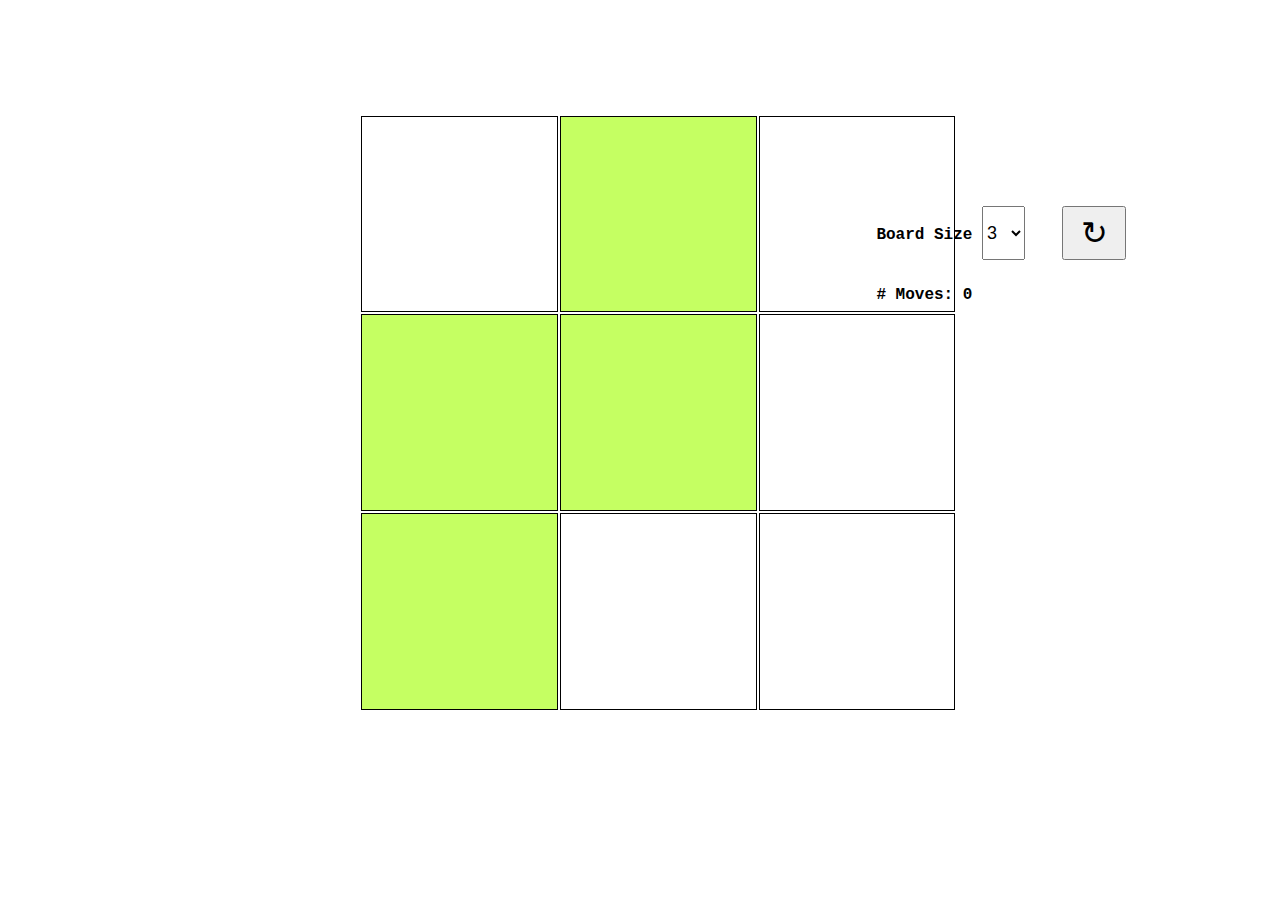
<file: html games/Adjacent-tile-game/index.html>
<!DOCTYPE html>
<html lang="en">
<head>
    <meta charset="UTF-16">
    <meta http-equiv="X-UA-Compatible" content="IE=edge">
    <meta name="viewport" content="width=device-width, initial-scale=1.0">
    <link rel="stylesheet" href="styles.css">
    <script src="https://code.jquery.com/jquery-3.5.0.js"></script>
    <script defer src="game.js"></script>
    <title>Adjacent Tiles game</title>
</head>
<body>
    <div id="panel">
        <div id="settings">
            <div>
                <span>Board Size</span>
                <select>
                    <option>3</option>
                    <option>4</option>
                    <option>5</option>
                    <option>6</option>
                    <option>7</option>
                    <option>8</option>
                    <option>9</option>
                    <option>10</option>
                </select>
            </div>
            <button id="reset" title="Click to reset board">&#x21BB;</button>
        </div>
        <div># Moves: <span id="moves"></span></div>
    </div>
    
    <table>
        <tbody>
        </tbody>
    </table>

    <div id="dimlight"></div>
    <div id="prompt">
        <p>
            Success! Solved in <span></span> move(s).
        </p>
        <p>
            Click &#x21BB; to play again or try a different board size.
        </p>
        <div>&#x2573</div>
    </div>
</body>
</html>
</file>
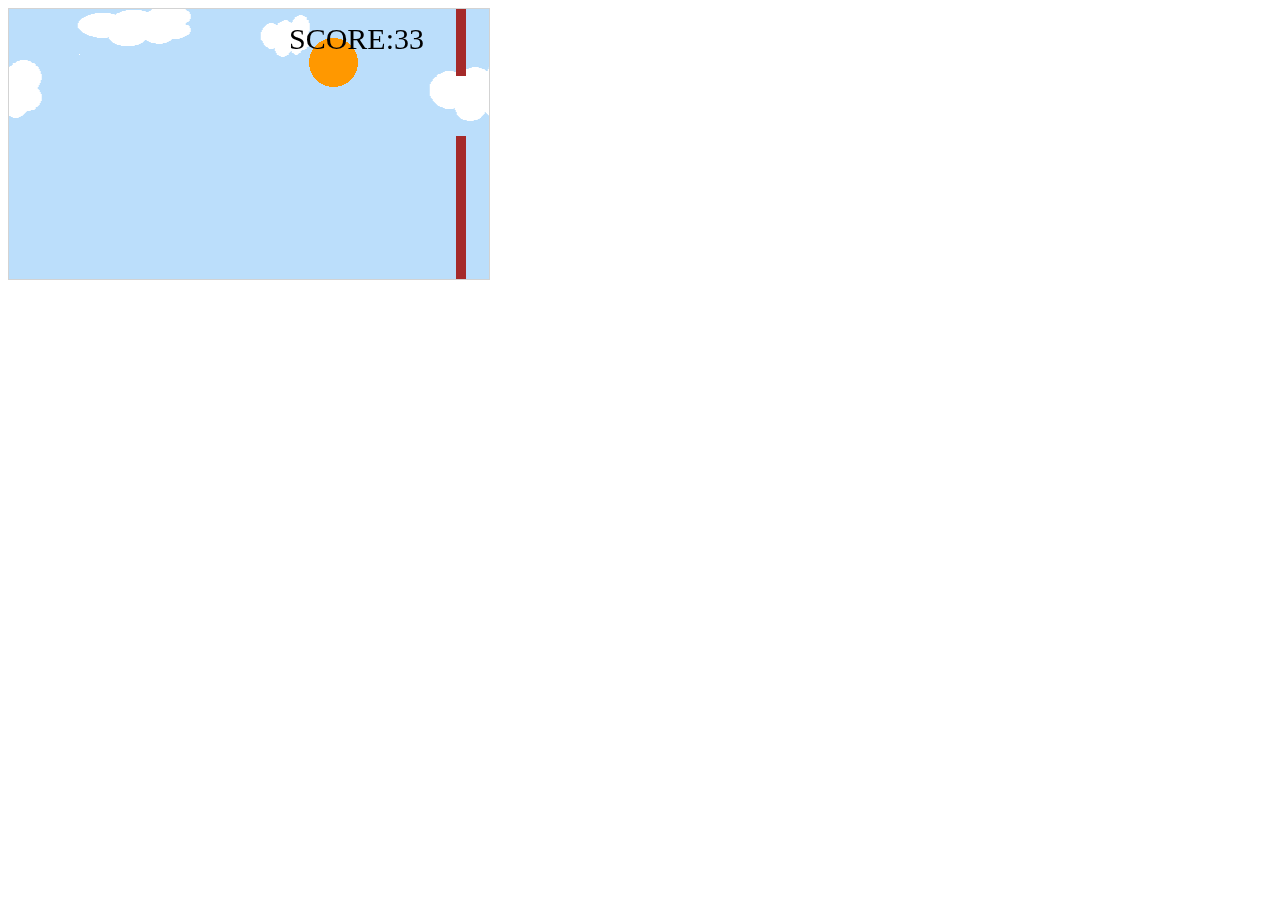
<file: html games/Flappy bird/game.html>
<html>

<head>
  <title>Flappy Bird</title>
  <link rel="stylesheet" href="game.css">
</head>

<body onload="startGame()">
  <script src="game.js" charset="utf-8"></script>
</body>

</html>
</file>
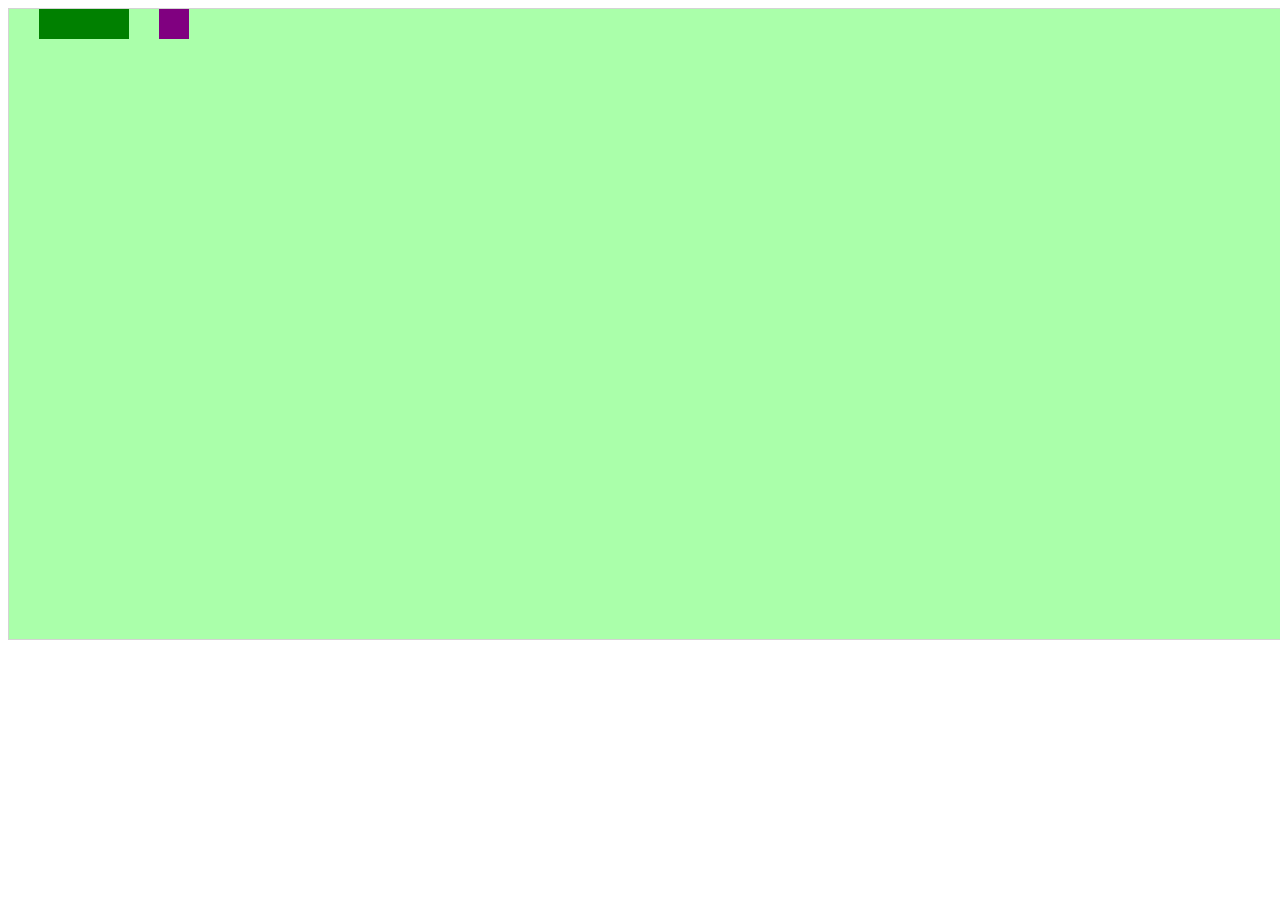
<file: html games/Snake game/game.html>
<html>

<head>
  <title>Snake Game</title>
  <link rel="stylesheet" href="game.css">
</head>

<body onload="startGame()">
  <script src="game.js" charset="utf-8"></script>
</body>

</html>
</file>
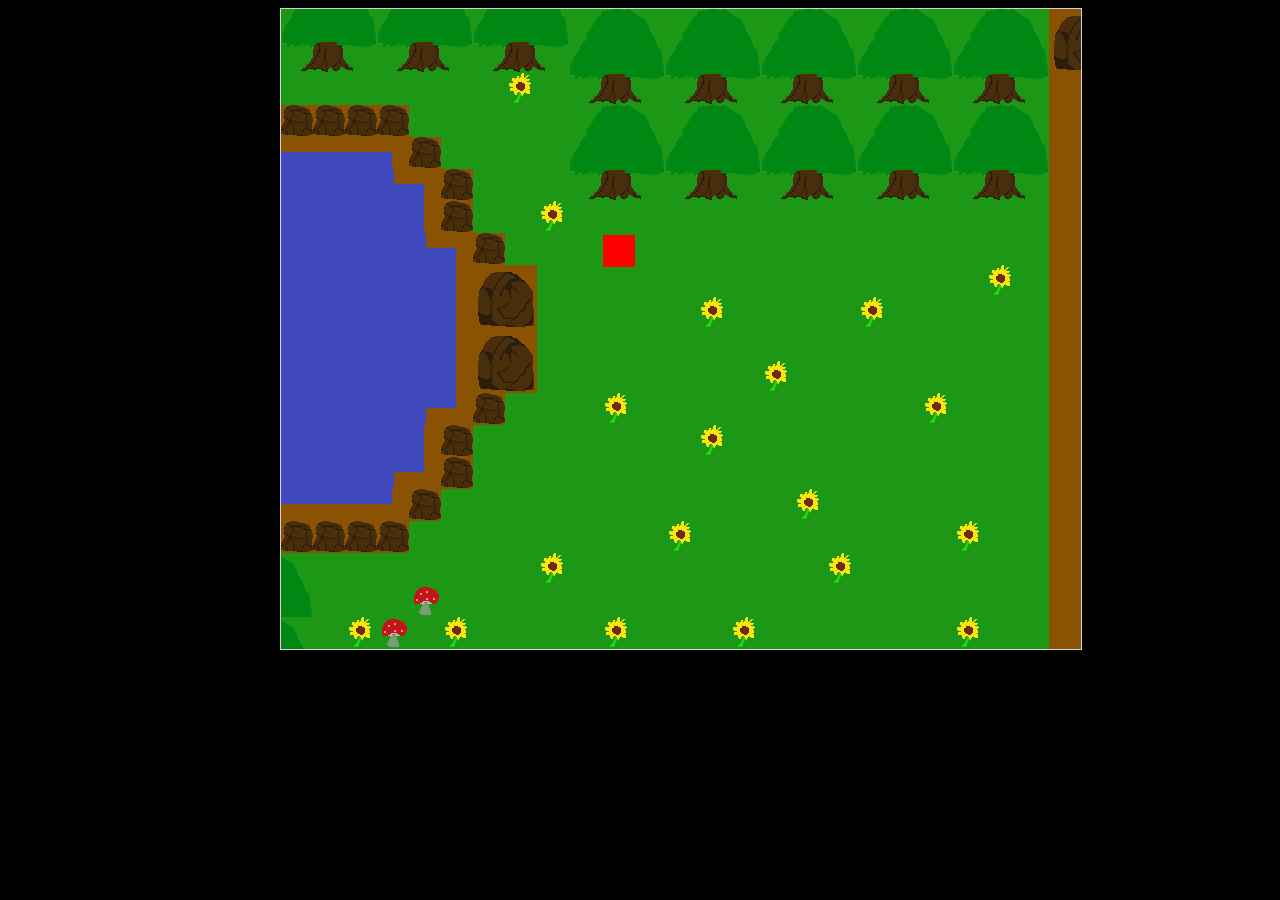
<file: html games/Tile based rpg game template/non-scrolling map template/game.html>
<!DOCTYPE html>
<html lang="en" dir="ltr">
  <head>
    <meta charset="utf-8">
    <title>Tile rpg</title>
    <link rel="stylesheet" href="game.css">
  </head>
  <body onload="startGame()">
    <canvas id="myCanvas" width="800" height="640"></canvas>
    <script src="game.js" charset="utf-8"></script>
  </body>
</html>
</file>
<file: html games/Adjacent-tile-game/styles.css>
body {
    margin: 0;
    font-family: 'Courier New', Courier, monospace;
    font-weight: bold;
}

table {
    position: absolute;
    left: 28vw;
    top: 12.5vh;
    width: 600px;
    height: 600px;
}

tbody {
    display: flex;
    flex-direction: column;
    width: 100%;
    height: 100%;
}

tr {
    height: 100%;
    display: flex;
}

td {
    border: 1px solid black;
    flex: 1 1 auto;
    margin: 1px;
}

.on {
    background-color: #c5ff62;
}

#panel {
    display: flex;
    flex-direction: column;
    justify-content: space-evenly;
    position: absolute;
    top: 20%;
    right: 12%;
    width: 250px;
    height: 150px;
}

#settings {
    display: flex;
    justify-content: space-between;
}

select {
    font-size: large;
    height: 3em;
}

button {
    font-size: 2em;
    width: 2em;
}

#dimlight {
    position: fixed;
    width: 100%;
    height: 100%;
    background-color: #40434E;
    opacity: 0.8;
    z-index: 1000;
    display: none;
}

#prompt{
    position: absolute;
    top: 20vh;
    left: 35vw;
    width: 400px;
    height: 200px;
    background: white;
    border: 1px solid black;
    border-radius: 10px;
    align-items: center;
    justify-content: center;
    font-size: large;
    z-index: 1001;
    display: none;
    flex-direction: column;
    text-align: center;
}

#prompt div {
    position: absolute;
    top: 15px;
    right: 15px;
    cursor: pointer;
}

#prompt span {
    color: #68a400;
}
</file>
<file: html games/Flappy bird/game.css>
canvas {
  border: 1px solid #d3d3d3;
  background-color: #aaffaa;
}
</file>
<file: html games/Snake game/game.css>
canvas {
  border: 1px solid #d3d3d3;
  background-color: #aaffaa;
}
</file>
<file: html games/Tile based rpg game template/non-scrolling map template/game.css>
body {
  background-color: black;
}

canvas {
  border: 1px solid #d3d3d3;
  background-color: #aaffaa;
  position: absolute;
  left: 280px;
}
</file>
